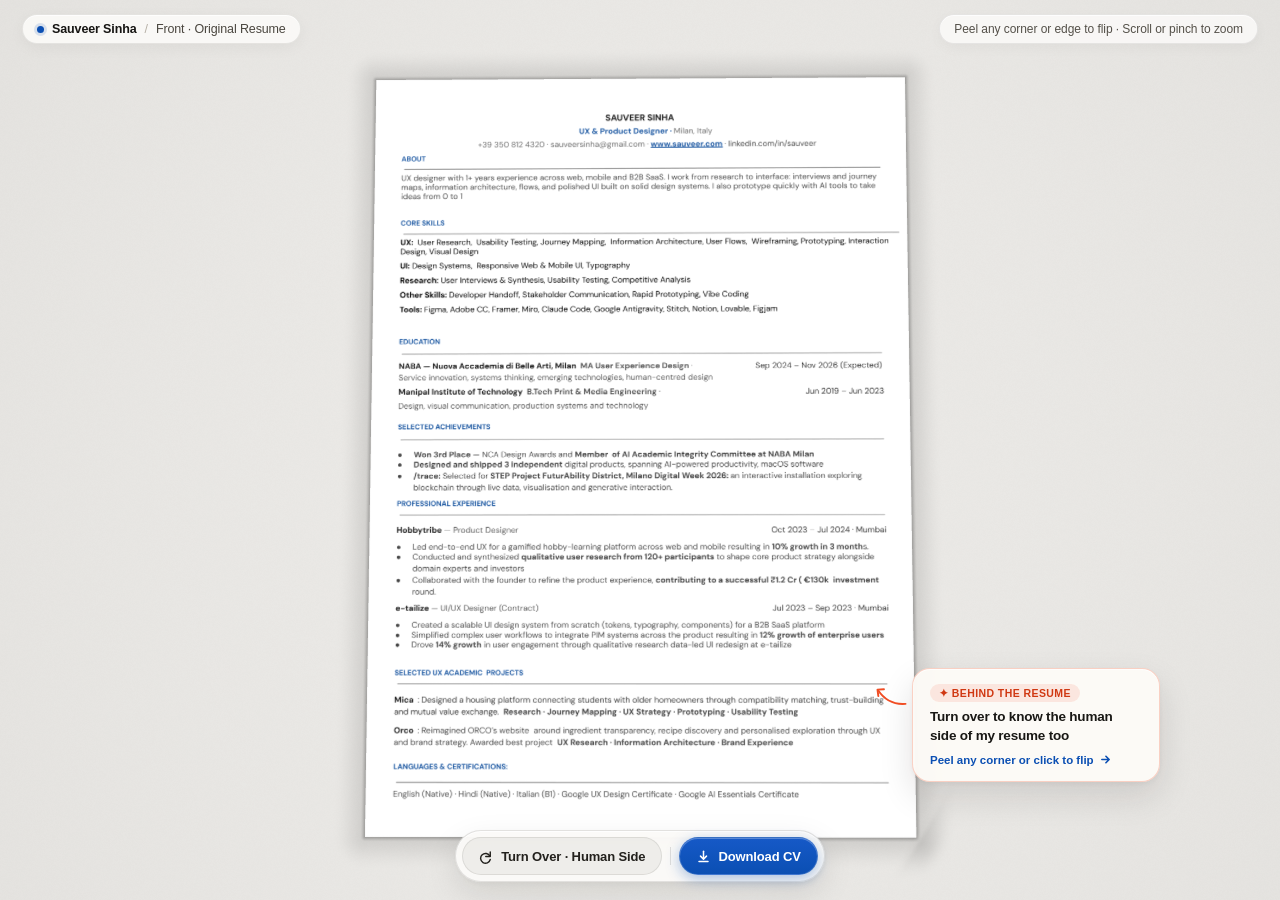
<file: index.html>
<!DOCTYPE html>
<html lang="en">
<head>
  <meta charset="UTF-8">
  <meta name="viewport" content="width=device-width, initial-scale=1.0, maximum-scale=5.0, user-scalable=no">
  <title>Sauveer_Sinha_CV — The Human Side of Sauveer Sinha’s Resume</title>
  <meta name="description" content="The human side of Sauveer Sinha’s resume — peel any corner or flip the sheet over to explore both the formal CV and the person behind the work.">
  <meta property="og:type" content="website">
  <meta property="og:site_name" content="Sauveer_Sinha_CV">
  <meta property="og:title" content="Sauveer_Sinha_CV — The Human Side of Sauveer Sinha’s Resume">
  <meta property="og:description" content="The human side of Sauveer Sinha’s resume — peel any corner or flip the sheet over to explore both the formal CV and the person behind the work.">
  <meta property="og:image" content="https://sauv123.github.io/Sauveer_Sinha_CV/assets/og-preview.png">
  <meta name="twitter:card" content="summary_large_image">
  <meta name="twitter:title" content="Sauveer_Sinha_CV — The Human Side of Sauveer Sinha’s Resume">
  <meta name="twitter:description" content="The human side of Sauveer Sinha’s resume — peel any corner or flip the sheet over to explore both the formal CV and the person behind the work.">
  <meta name="twitter:image" content="https://sauv123.github.io/Sauveer_Sinha_CV/assets/og-preview.png">
  <link rel="stylesheet" href="./style.css?v=10">
</head>
<body>
  <header class="studio-header">
    <a href="#resume-content" class="skip-link visually-hidden">Skip to accessible resume text</a>
    <div class="header-inner">
      <div class="sheet-meta">
        <span class="status-dot" id="status-dot" aria-hidden="true"></span>
        <span class="sheet-title">Sauveer Sinha</span>
        <span class="meta-sep" aria-hidden="true">/</span>
        <span id="sheet-side-badge" class="side-badge" data-side="front">Front · Original Resume</span>
      </div>
      <div id="interaction-hint" class="interaction-hint" aria-hidden="true">
        Peel any corner or edge to flip · Scroll or pinch to zoom
      </div>
    </div>
  </header>

  <main id="stage-container" class="stage-container">
    <!-- 3D Physical Paper & Personality Stickers Stage -->
    <canvas id="paper-canvas" aria-label="Interactive 3D physical paper sheet displaying Sauveer Sinha's resume on the front and 6 colorful shaped personality stickers on the back. Drag any corner or side to turn the sheet over, or pinch and scroll to zoom and pan."></canvas>

    <!-- Delayed 2.5s Side Intimation inviting the viewer to turn the resume over -->
    <aside id="turn-intimation" class="turn-intimation" hidden aria-live="polite">
      <button type="button" id="btn-intimation-flip" class="intimation-card" aria-label="Turn the resume over to know the human side of Sauveer Sinha">
        <span class="intimation-arrow-wrap" aria-hidden="true">
          <svg class="intimation-curved-arrow" viewBox="0 0 44 32" width="38" height="28" fill="none">
            <path d="M40 24C28 25 16 20 8 8" stroke="currentColor" stroke-width="2.2" stroke-linecap="round"/>
            <path d="M15 7L7.5 7.5L8.5 15" stroke="currentColor" stroke-width="2.2" stroke-linecap="round" stroke-linejoin="round"/>
          </svg>
        </span>
        <span class="intimation-eyebrow">✦ BEHIND THE RESUME</span>
        <span class="intimation-title">Turn over to know the human side of my resume too</span>
        <span class="intimation-cta">
          Peel any corner or click to flip
          <svg aria-hidden="true" viewBox="0 0 16 16" width="13" height="13" fill="none" stroke="currentColor" stroke-width="2" stroke-linecap="round" stroke-linejoin="round">
            <path d="M3.5 8h9M8.5 4l4 4-4 4"/>
          </svg>
        </span>
      </button>
    </aside>

    <!-- Floating tooltip for interactive header links and personality stickers -->
    <div id="link-tooltip" class="link-tooltip" hidden></div>

    <!-- Centralized polite live region for assistive technology announcements -->
    <div id="sr-status" class="visually-hidden" aria-live="polite" aria-atomic="true"></div>

    <!-- Visually hidden 100% verbatim semantic HTML mirror of the resume + human-side personality stickers for screen readers -->
    <article id="resume-content" class="visually-hidden">
      <h1 tabindex="-1">SAUVEER SINHA | UX &amp; PRODUCT DESIGNER</h1>
      <p>
        UX &amp; Product Designer · Milan, Italy<br>
        +39 350 812 4320 ·
        <a href="mailto:sauveersinha@gmail.com">sauveersinha@gmail.com</a> ·
        <a href="https://www.sauveer.com">www.sauveer.com</a> ·
        <a href="https://linkedin.com/in/sauveer">linkedin.com/in/sauveer</a>
      </p>

      <section>
        <h2>ABOUT</h2>
        <p>UX designer with 1+ years experience across web, mobile and B2B SaaS. I work from research to interface: interviews and journey maps, information architecture, flows, and polished UI built on solid design systems. I also prototype quickly with AI tools to take ideas from 0 to 1</p>
      </section>

      <section>
        <h2>CORE SKILLS</h2>
        <p><strong>UX:</strong> User Research, Usability Testing, Journey Mapping, Information Architecture, User Flows, Wireframing, Prototyping, Interaction Design, Visual Design</p>
        <p><strong>UI:</strong> Design Systems, Responsive Web &amp; Mobile UI, Typography</p>
        <p><strong>Research:</strong> User Interviews &amp; Synthesis, Usability Testing, Competitive Analysis</p>
        <p><strong>Other Skills:</strong> Developer Handoff, Stakeholder Communication, Rapid Prototyping, Vibe Coding</p>
        <p><strong>Tools:</strong> Figma, Adobe CC, Framer, Miro, Claude Code, Google Antigravity, Stitch, Notion, Lovable, Figjam</p>
      </section>

      <section>
        <h2>EDUCATION</h2>
        <p><strong>NABA — Nuova Accademia di Belle Arti, Milan MA User Experience Design</strong> · Sep 2024 – Nov 2026 (Expected)<br>
        Service innovation, systems thinking, emerging technologies, human-centred design</p>
        <p><strong>Manipal Institute of Technology B.Tech Print &amp; Media Engineering</strong> · Jun 2019 – Jun 2023<br>
        Design, visual communication, production systems and technology</p>
      </section>

      <section>
        <h2>SELECTED ACHIEVEMENTS</h2>
        <ul>
          <li>Won 3rd Place — NCA Design Awards and Member of AI Academic Integrity Committee at NABA Milan</li>
          <li>Designed and shipped 3 independent digital products, spanning AI-powered productivity, macOS software</li>
          <li>/trace: Selected for STEP Project FuturAbility District, Milano Digital Week 2026: an interactive installation exploring blockchain through live data, visualisation and generative interaction.</li>
        </ul>
      </section>

      <section>
        <h2>PROFESSIONAL EXPERIENCE</h2>
        <h3>Hobbytribe — Product Designer (Oct 2023 – Jul 2024 · Mumbai)</h3>
        <ul>
          <li>Led end-to-end UX for a gamified hobby-learning platform across web and mobile resulting in 10% growth in 3 months.</li>
          <li>Conducted and synthesized qualitative user research from 120+ participants to shape core product strategy alongside domain experts and investors</li>
          <li>Collaborated with the founder to refine the product experience, contributing to a successful ₹1.2 Cr ( €130k investment round.</li>
        </ul>
        <h3>e-tailize — UI/UX Designer (Contract) (Jul 2023 – Sep 2023 · Mumbai)</h3>
        <ul>
          <li>Created a scalable UI design system from scratch (tokens, typography, components) for a B2B SaaS platform</li>
          <li>Simplified complex user workflows to integrate PIM systems across the product resulting in 12% growth of enterprise users</li>
          <li>Drove 14% growth in user engagement through qualitative research data-led UI redesign at e-tailize</li>
        </ul>
      </section>

      <section>
        <h2>SELECTED UX ACADEMIC PROJECTS</h2>
        <p><strong>Mica :</strong> Designed a housing platform connecting students with older homeowners through compatibility matching, trust-building and mutual value exchange. Research · Journey Mapping · UX Strategy · Prototyping · Usability Testing</p>
        <p><strong>Orco :</strong> Reimagined ORCO’s website around ingredient transparency, recipe discovery and personalised exploration through UX and brand strategy. Awarded best project UX Research · Information Architecture · Brand Experience</p>
      </section>

      <section>
        <h2>LANGUAGES &amp; CERTIFICATIONS:</h2>
        <p>English (Native) · Hindi (Native) · Italian (B1) · Google UX Design Certificate · Google AI Essentials Certificate</p>
      </section>

      <section>
        <h2>BEHIND THE RESUME — THE HUMAN SIDE OF SAUVEER SINHA</h2>
        <ul>
          <li><strong>I notice the little things.</strong> I’ve been taking photos since I was 14. Somewhere along the way, I started noticing more than just what’s in front of me, little details, strange moments, and the way people interact with the world.</li>
          <li><strong>My brain has too many tabs open.</strong> One minute it’s UX, the next it’s AI, an odd everyday object, or an idea I probably shouldn’t start at midnight. I like following those connections to see where they lead.</li>
          <li><strong>Google is my unofficial teacher.</strong> I taught myself 3D, explored tools by breaking things, and keep learning by making. I don’t need to know everything before I start. I just need enough to give it a go.</li>
          <li><strong>I’ve never been just one thing.</strong> UX, product, engineering, art direction, emerging tech. My path hasn’t been a straight line, and I quite like that. Each discipline gives me another way to look at a problem.</li>
          <li><strong>I like people more than pixels.</strong> I love a good conversation, shared laughs, and making people feel included. I care about the work, but I also care about the people making it with me. Good energy matters.</li>
          <li><strong>I like ideas with a pulse.</strong> An idea is exciting. A prototype is better. Something real that people can try, react to, and make their own? That’s the bit I want to get to. I like taking things from zero to shipped.</li>
        </ul>
      </section>
    </article>
  </main>

  <footer class="studio-footer">
    <nav aria-label="Resume actions" class="controls-bar">
      <button type="button" id="btn-turn-page" class="control-btn turn-btn">
        <svg aria-hidden="true" viewBox="0 0 20 20" width="15" height="15" fill="none" stroke="currentColor" stroke-width="1.9" stroke-linecap="round" stroke-linejoin="round">
          <path d="M15 4v6h-6"/>
          <path d="M14.5 9.5A6.5 6.5 0 1 0 15 14"/>
        </svg>
        <span class="btn-label">Turn Over · Human Side</span>
      </button>

      <span class="dock-divider" aria-hidden="true"></span>

      <a href="./assets/Sauveer_Sinha_CV.pdf" download="Sauveer_Sinha_CV.pdf" id="btn-download-cv" class="control-btn download-cta">
        <svg aria-hidden="true" viewBox="0 0 20 20" width="15" height="15" fill="none" stroke="currentColor" stroke-width="2" stroke-linecap="round" stroke-linejoin="round">
          <path d="M10 3v9.5"/>
          <path d="M6 9.5l4 4 4-4"/>
          <path d="M4 16.5h12"/>
        </svg>
        <span class="btn-label">Download CV</span>
      </a>
    </nav>
  </footer>

  <script type="module" src="./app.js?v=10"></script>
</body>
</html>
</file>
<file: style.css>
*,
*::before,
*::after {
  box-sizing: border-box;
  margin: 0;
  padding: 0;
}

html,
body {
  width: 100%;
  height: 100%;
  height: 100dvh;
  overflow: hidden;
  overscroll-behavior: none;
  background-color: #e6e4e0;
  color: #1f1e1c;
  font-family: -apple-system, BlinkMacSystemFont, "Plus Jakarta Sans", "Segoe UI", Roboto, Helvetica, Arial, sans-serif;
  -webkit-font-smoothing: antialiased;
  -webkit-user-select: none;
  user-select: none;
  -webkit-touch-callout: none;
}

/* Visually hidden utility from modern-web-guidance (accessibility) */
.visually-hidden:where(:not(:focus-within, :active)) {
  position: absolute !important;
  clip-path: inset(50%) !important;
  overflow: hidden !important;
  width: 1px !important;
  height: 1px !important;
  margin: -1px !important;
  padding: 0 !important;
  border: 0 !important;
  white-space: nowrap !important;
}

.skip-link:focus-visible {
  position: fixed;
  top: 12px;
  left: 12px;
  z-index: 9999;
  padding: 10px 16px;
  background: #0b4fb3;
  color: #ffffff;
  font-size: 14px;
  font-weight: 600;
  border-radius: 8px;
  text-decoration: none;
  box-shadow: 0 4px 16px rgba(0, 0, 0, 0.22);
}

:where(a:any-link, button):focus-visible {
  outline: 2.5px solid #0b4fb3;
  outline-offset: 2px;
}

/* Top Studio Header */
.studio-header {
  position: fixed;
  top: 0;
  left: 0;
  right: 0;
  z-index: 20;
  pointer-events: none;
  padding: max(14px, env(safe-area-inset-top)) 22px 10px;
}

.header-inner {
  max-width: 1280px;
  margin: 0 auto;
  display: flex;
  align-items: center;
  justify-content: space-between;
  gap: 12px;
}

.sheet-meta {
  display: inline-flex;
  align-items: center;
  gap: 8px;
  background: rgba(252, 251, 249, 0.88);
  backdrop-filter: blur(14px);
  -webkit-backdrop-filter: blur(14px);
  padding: 7px 14px;
  border-radius: 999px;
  border: 1px solid rgba(24, 22, 18, 0.09);
  font-size: 12.5px;
  letter-spacing: -0.01em;
  color: #3a3833;
  box-shadow: 0 4px 16px rgba(0, 0, 0, 0.045), inset 0 1px 0 rgba(255, 255, 255, 0.75);
  max-width: 100%;
  overflow: hidden;
  text-overflow: ellipsis;
  white-space: nowrap;
}

.status-dot {
  width: 7px;
  height: 7px;
  border-radius: 50%;
  background: #0b4fb3;
  box-shadow: 0 0 0 3px rgba(11, 79, 179, 0.14);
  flex-shrink: 0;
  transition: background-color 0.25s ease, box-shadow 0.25s ease;
}

.status-dot[data-mode="back"] {
  background: #f04d24;
  box-shadow: 0 0 0 3px rgba(240, 77, 36, 0.18);
}

.sheet-title {
  font-weight: 650;
  color: #161513;
}

.meta-sep {
  color: #b5b0a6;
  font-weight: 400;
}

.side-badge {
  color: #4a463f;
  font-weight: 500;
  overflow: hidden;
  text-overflow: ellipsis;
}

.side-badge[data-side="back"] {
  color: #c93b18;
  font-weight: 650;
}

.interaction-hint {
  background: rgba(252, 251, 249, 0.82);
  backdrop-filter: blur(14px);
  -webkit-backdrop-filter: blur(14px);
  padding: 7px 14px;
  border-radius: 999px;
  border: 1px solid rgba(24, 22, 18, 0.08);
  font-size: 12px;
  font-weight: 500;
  letter-spacing: -0.005em;
  color: #545049;
  box-shadow: 0 4px 14px rgba(0, 0, 0, 0.035), inset 0 1px 0 rgba(255, 255, 255, 0.7);
  white-space: nowrap;
}

/* Main 3D Stage */
.stage-container {
  position: relative;
  width: 100vw;
  height: 100vh;
  height: 100dvh;
  overflow: hidden;
}

#paper-canvas {
  display: block;
  width: 100%;
  height: 100%;
  touch-action: none;
  -webkit-user-select: none;
  user-select: none;
}

/* Delayed 2.5s Side Intimation ("Turn over to know the human side of my resume too") */
.turn-intimation {
  position: fixed;
  right: clamp(20px, calc(50vw - 495px), 120px);
  bottom: 118px;
  z-index: 25;
  display: block;
  opacity: 1;
  translate: 0 0;
  transition:
    display 0.48s,
    opacity 0.48s cubic-bezier(0.22, 1, 0.36, 1),
    translate 0.48s cubic-bezier(0.22, 1, 0.36, 1);
  transition-behavior: allow-discrete;
}

@starting-style {
  .turn-intimation {
    opacity: 0;
    translate: 22px 10px;
  }
}

.turn-intimation:where([hidden], [data-closing]) {
  opacity: 0;
  translate: 22px 10px;
  pointer-events: none;
}

.turn-intimation[hidden] {
  display: none;
}

@media (prefers-reduced-motion: reduce) {
  .turn-intimation {
    translate: none;
    transition-duration: 0.12s;
  }
  @starting-style {
    .turn-intimation {
      translate: none;
    }
  }
  .turn-intimation:where([hidden], [data-closing]) {
    translate: none;
  }
}

.intimation-card {
  appearance: none;
  position: relative;
  display: flex;
  flex-direction: column;
  align-items: flex-start;
  gap: 6px;
  width: 248px;
  padding: 15px 17px;
  text-align: left;
  font-family: inherit;
  background: rgba(253, 251, 247, 0.94);
  backdrop-filter: blur(16px);
  -webkit-backdrop-filter: blur(16px);
  border: 1px solid rgba(240, 77, 36, 0.24);
  border-radius: 18px;
  color: #1c1a17;
  cursor: pointer;
  box-shadow:
    0 14px 34px rgba(24, 20, 14, 0.12),
    0 2px 6px rgba(24, 20, 14, 0.05),
    inset 0 1px 0 rgba(255, 255, 255, 0.85);
  transition: transform 0.2s ease, border-color 0.2s ease, box-shadow 0.2s ease;
}

.intimation-card:hover {
  transform: translateY(-2px);
  border-color: rgba(240, 77, 36, 0.48);
  box-shadow:
    0 18px 40px rgba(24, 20, 14, 0.16),
    0 4px 10px rgba(240, 77, 36, 0.10),
    inset 0 1px 0 rgba(255, 255, 255, 0.9);
}

.intimation-card:active {
  transform: scale(0.98);
}

.intimation-arrow-wrap {
  position: absolute;
  left: -42px;
  top: 14px;
  color: #f04d24;
  pointer-events: none;
  animation: arrowNudge 2.2s ease-in-out infinite;
}

@keyframes arrowNudge {
  0%, 100% {
    transform: translate(0, 0) rotate(-4deg);
  }
  50% {
    transform: translate(-5px, -3px) rotate(3deg);
  }
}

.intimation-eyebrow {
  display: inline-flex;
  align-items: center;
  padding: 3px 9px;
  border-radius: 999px;
  background: rgba(240, 77, 36, 0.11);
  color: #d03812;
  font-size: 10.5px;
  font-weight: 750;
  letter-spacing: 0.04em;
  text-transform: uppercase;
}

.intimation-title {
  font-size: 13.5px;
  font-weight: 650;
  line-height: 1.36;
  letter-spacing: -0.015em;
  color: #191815;
}

.intimation-cta {
  display: inline-flex;
  align-items: center;
  gap: 5px;
  margin-top: 2px;
  font-size: 11.5px;
  font-weight: 600;
  color: #0b4fb3;
}

/* Floating Studio Tooltip */
.link-tooltip {
  position: fixed;
  top: 0;
  left: 0;
  z-index: 30;
  pointer-events: none;
  background: rgba(22, 21, 19, 0.94);
  color: #ffffff;
  font-size: 12px;
  font-weight: 500;
  letter-spacing: -0.005em;
  padding: 6px 12px;
  border-radius: 7px;
  border: 1px solid rgba(255, 255, 255, 0.12);
  box-shadow: 0 8px 20px rgba(0, 0, 0, 0.22);
  white-space: nowrap;
}

/* Bottom Floating Studio Dock */
.studio-footer {
  position: fixed;
  bottom: max(18px, env(safe-area-inset-bottom));
  left: 0;
  right: 0;
  z-index: 20;
  display: flex;
  justify-content: center;
  pointer-events: none;
  padding: 0 12px;
}

.controls-bar {
  pointer-events: auto;
  display: flex;
  flex-wrap: nowrap;
  align-items: center;
  justify-content: center;
  gap: 6px;
  max-width: 100%;
  background: rgba(252, 251, 249, 0.92);
  backdrop-filter: blur(16px);
  -webkit-backdrop-filter: blur(16px);
  padding: 6px;
  border-radius: 999px;
  border: 1px solid rgba(24, 22, 18, 0.11);
  box-shadow: 0 12px 32px rgba(20, 18, 14, 0.10), 0 2px 6px rgba(0, 0, 0, 0.04), inset 0 1px 0 rgba(255, 255, 255, 0.8);
}

.dock-divider {
  width: 1px;
  height: 18px;
  background: rgba(24, 22, 18, 0.12);
  margin: 0 2px;
  flex-shrink: 0;
}

.control-btn {
  appearance: none;
  border: 1px solid transparent;
  background: transparent;
  color: #23211d;
  font-family: inherit;
  font-size: 13px;
  font-weight: 600;
  letter-spacing: -0.01em;
  font-variant-numeric: tabular-nums;
  min-block-size: 38px;
  min-inline-size: 38px;
  padding: 7px 16px;
  border-radius: 999px;
  display: inline-flex;
  align-items: center;
  gap: 7px;
  cursor: pointer;
  text-decoration: none;
  white-space: nowrap;
  flex-shrink: 0;
  transition: background-color 0.16s ease, color 0.16s ease, border-color 0.16s ease, transform 0.12s ease, box-shadow 0.16s ease;
}

.control-btn.turn-btn {
  background: rgba(24, 22, 18, 0.05);
  border-color: rgba(24, 22, 18, 0.09);
}

.control-btn.turn-btn:hover {
  background: rgba(24, 22, 18, 0.10);
  color: #000000;
}

.control-btn:active {
  transform: scale(0.97);
}

/* Highlighted Download CV CTA */
.control-btn.download-cta {
  background: linear-gradient(180deg, #1659c7 0%, #0b4fb3 100%);
  color: #ffffff;
  border-color: rgba(255, 255, 255, 0.18);
  box-shadow:
    0 4px 14px rgba(11, 79, 179, 0.34),
    inset 0 1px 0 rgba(255, 255, 255, 0.28);
}

.control-btn.download-cta:hover {
  background: linear-gradient(180deg, #1d64d8 0%, #0e56c2 100%);
  color: #ffffff;
  transform: translateY(-1px);
  box-shadow:
    0 6px 18px rgba(11, 79, 179, 0.44),
    inset 0 1px 0 rgba(255, 255, 255, 0.36);
}

@media (max-width: 980px) {
  .turn-intimation {
    right: 16px;
    bottom: 78px;
  }
  .intimation-arrow-wrap {
    display: none;
  }
  .intimation-card {
    width: 224px;
    padding: 12px 14px;
  }
}

@media (max-width: 760px) {
  .interaction-hint {
    display: none;
  }
  .studio-header {
    padding: max(8px, env(safe-area-inset-top)) 10px 6px;
  }
  .header-inner {
    justify-content: center;
  }
  .sheet-meta {
    font-size: 11.5px;
    padding: 5px 12px;
  }
  .turn-intimation {
    right: 12px;
    left: 12px;
    bottom: 74px;
    display: flex;
    justify-content: center;
  }
  .intimation-card {
    width: min(100%, 340px);
    flex-direction: row;
    flex-wrap: wrap;
    align-items: center;
    justify-content: space-between;
    padding: 10px 14px;
    gap: 4px 8px;
  }
  .intimation-title {
    width: 100%;
    font-size: 12.5px;
  }
  .control-btn {
    min-block-size: 36px;
    padding: 6px 14px;
    font-size: 12px;
  }
}
</file>
